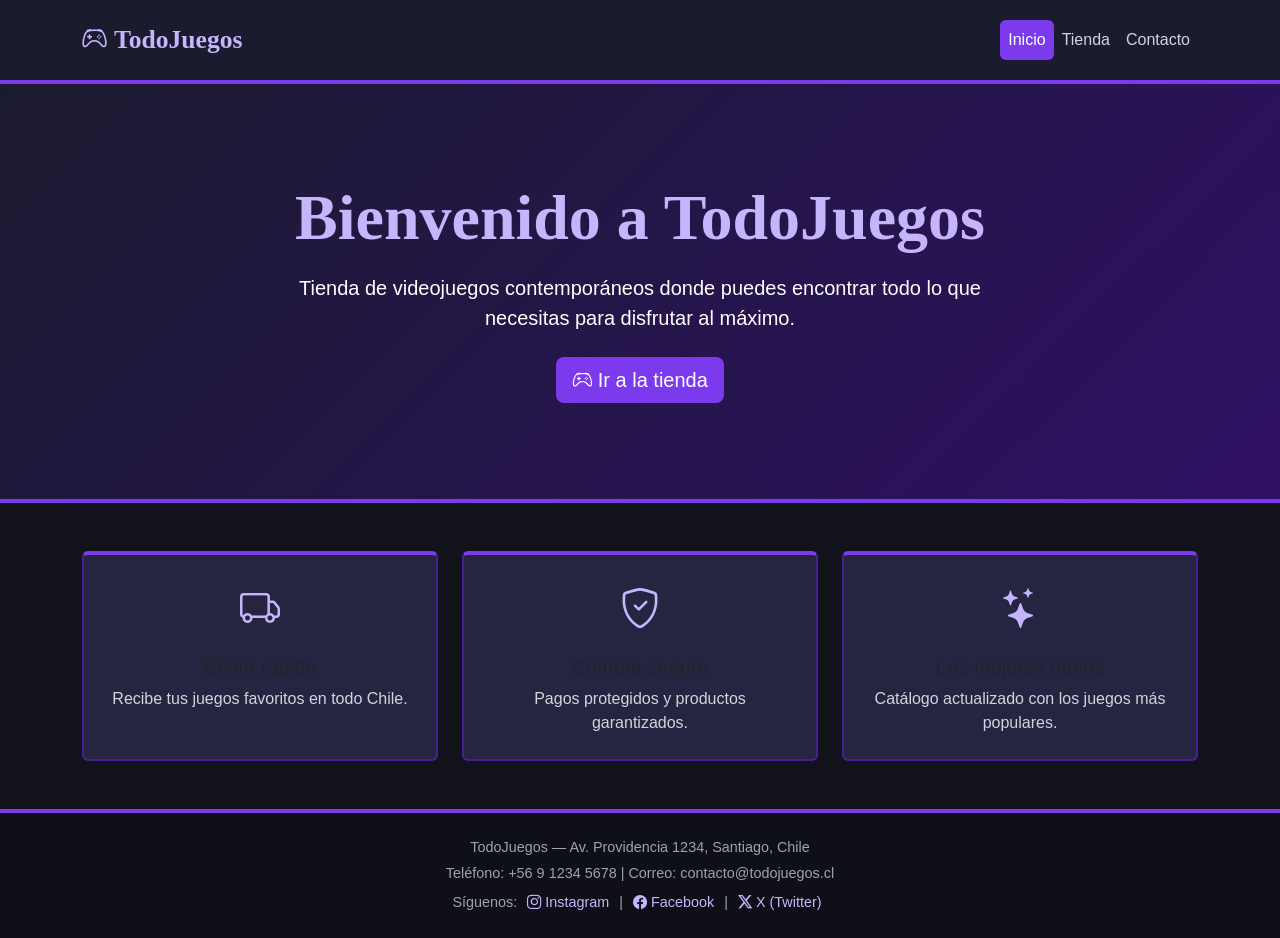
<file: inicio.html>
<!DOCTYPE html>
<html lang="es">
<head>
    <meta charset="UTF-8">
    <meta name="viewport" content="width=device-width, initial-scale=1.0">
    <title>TodoJuegos — Bienvenido</title>

    <link
        href="https://cdn.jsdelivr.net/npm/bootstrap@5.3.3/dist/css/bootstrap.min.css"
        rel="stylesheet"
        integrity="sha384-QWTKZyjpPEjISv5WaRU9OFeRpok6YctnYmDr5pNlyT2bRjXh0JMhjY6hW+ALEwIH"
        crossorigin="anonymous">
    <link rel="stylesheet"
          href="https://cdn.jsdelivr.net/npm/bootstrap-icons@1.11.3/font/bootstrap-icons.min.css">
    <link rel="stylesheet" href="assets/css/estilos.css">
</head>
<body>

    <nav class="navbar navbar-expand-lg navbar-dark py-3">
        <div class="container">
            <a class="navbar-brand fw-bold" href="inicio.html">
                <i class="bi bi-controller"></i> TodoJuegos
            </a>
            <button class="navbar-toggler" type="button" data-bs-toggle="collapse"
                    data-bs-target="#menu" aria-controls="menu"
                    aria-expanded="false" aria-label="Abrir menú">
                <span class="navbar-toggler-icon"></span>
            </button>
            <div class="collapse navbar-collapse" id="menu">
                <ul class="navbar-nav ms-auto">
                    <li class="nav-item"><a class="nav-link active" href="inicio.html">Inicio</a></li>
                    <li class="nav-item"><a class="nav-link" href="index.html">Tienda</a></li>
                    <li class="nav-item"><a class="nav-link" href="index.html#contacto">Contacto</a></li>
                </ul>
            </div>
        </div>
    </nav>

    <header class="hero text-center text-white py-5">
        <div class="container py-5">
            <h1 class="display-3 fw-bold mb-3">Bienvenido a TodoJuegos</h1>
            <p class="lead mx-auto mb-4" style="max-width: 700px;">
                Tienda de videojuegos contemporáneos donde puedes encontrar todo
                lo que necesitas para disfrutar al máximo.
            </p>
            <a href="index.html" class="btn btn-comprar btn-lg">
                <i class="bi bi-controller"></i> Ir a la tienda
            </a>
        </div>
    </header>

    <main class="container my-5">
        <div class="row g-4 text-center">
            <div class="col-12 col-md-4">
                <div class="card card-producto h-100 p-4">
                    <i class="bi bi-truck fs-1 mb-3" style="color: var(--morado-claro);"></i>
                    <h2 class="h5">Envío rápido</h2>
                    <p class="card-text">Recibe tus juegos favoritos en todo Chile.</p>
                </div>
            </div>
            <div class="col-12 col-md-4">
                <div class="card card-producto h-100 p-4">
                    <i class="bi bi-shield-check fs-1 mb-3" style="color: var(--morado-claro);"></i>
                    <h2 class="h5">Compra segura</h2>
                    <p class="card-text">Pagos protegidos y productos garantizados.</p>
                </div>
            </div>
            <div class="col-12 col-md-4">
                <div class="card card-producto h-100 p-4">
                    <i class="bi bi-stars fs-1 mb-3" style="color: var(--morado-claro);"></i>
                    <h2 class="h5">Los mejores títulos</h2>
                    <p class="card-text">Catálogo actualizado con los juegos más populares.</p>
                </div>
            </div>
        </div>
    </main>

    <footer class="text-center py-4 mt-5 pie">
        <div class="container">
            <p class="mb-1">TodoJuegos — Av. Providencia 1234, Santiago, Chile</p>
            <p class="mb-2">Teléfono: +56 9 1234 5678 | Correo: contacto@todojuegos.cl</p>
            <p class="mb-0">
                Síguenos:
                <a href="https://instagram.com" target="_blank" rel="noopener">
                    <i class="bi bi-instagram"></i> Instagram</a> |
                <a href="https://facebook.com" target="_blank" rel="noopener">
                    <i class="bi bi-facebook"></i> Facebook</a> |
                <a href="https://twitter.com" target="_blank" rel="noopener">
                    <i class="bi bi-twitter-x"></i> X (Twitter)</a>
            </p>
        </div>
    </footer>

    <script
        src="https://cdn.jsdelivr.net/npm/bootstrap@5.3.3/dist/js/bootstrap.bundle.min.js"
        integrity="sha384-YvpcrYf0tY3lHB60NNkmXc5s9fDVZLESaAA55NDzOxhy9GkcIdslK1eN7N6jIeHz"
        crossorigin="anonymous"></script>
</body>
</html>
</file>
<file: assets/css/estilos.css>
/* Paleta de colores del sitio */
:root {
    --fondo:        #12121a;
    --fondo-panel:  #1b1b2f;
    --fondo-card:   #252542;
    --morado:       #7c3aed;
    --morado-claro: #c4b5fd;
    --morado-borde: #4c1d95;
    --texto:        #e8e8e8;
    --texto-suave:  #d1d5db;
    --amarillo:     #fbbf24;
}

body {
    background-color: var(--fondo);
    color: var(--texto);
    font-family: Arial, Helvetica, sans-serif;
}

/* Barra de navegacion */
.navbar {
    background-color: var(--fondo-panel);
    border-bottom: 4px solid var(--morado);
}

.navbar-brand {
    font-family: Georgia, "Times New Roman", serif;
    color: var(--morado-claro) !important;
    font-size: 1.6rem;
}

.navbar-dark .navbar-nav .nav-link {
    color: var(--texto-suave);
    border-radius: 6px;
    transition: background-color .2s ease, color .2s ease;
}

.navbar-dark .navbar-nav .nav-link:hover,
.navbar-dark .navbar-nav .nav-link.active {
    background-color: var(--morado);
    color: #fff;
}

.btn-carrito {
    color: var(--morado-claro);
    border: 1px solid var(--morado-borde);
}
.btn-carrito:hover {
    background-color: var(--morado);
    color: #fff;
}

/* Cabecera */
.hero {
    background: linear-gradient(135deg, #1b1b2f 0%, #2e1064 100%);
    border-bottom: 4px solid var(--morado);
}
.hero h1 {
    font-family: Georgia, "Times New Roman", serif;
    color: var(--morado-claro);
}

/* Productos */
.titulo-seccion {
    color: var(--morado-claro);
    padding-bottom: .5rem;
    border-bottom: 2px solid var(--morado);
}

.card-producto {
    position: relative;
    background-color: var(--fondo-card);
    border: 2px solid var(--morado-borde);
    border-top: 4px solid var(--morado);
    transition: transform .2s ease, box-shadow .2s ease;
}

/* Boton para eliminar un juego del catalogo */
.btn-eliminar-juego {
    position: absolute;
    top: 10px;
    right: 10px;
    z-index: 3;
    width: 30px;
    height: 30px;
    border: none;
    border-radius: 50%;
    background: rgba(15, 15, 24, .75);
    color: #f87171;
    display: flex;
    align-items: center;
    justify-content: center;
}
.btn-eliminar-juego:hover {
    background: #dc2626;
    color: #fff;
}

/* Paneles de formularios (administrar catalogo y contacto) */
.panel-form {
    background-color: var(--fondo-card);
    border: 2px solid var(--morado-borde);
    border-radius: 8px;
}
.panel-form .form-label {
    color: var(--texto-suave);
}
.card-producto:hover {
    transform: translateY(-6px);
    box-shadow: 0 10px 25px rgba(124, 58, 237, .35);
}
.card-producto .card-img-top {
    height: 220px;
    object-fit: cover;
    border-bottom: 3px solid var(--morado);
}
.card-producto .card-title {
    color: #fff;
}
.card-producto .card-text {
    color: var(--texto-suave);
}
.precio {
    color: var(--amarillo);
    font-size: 1.1rem;
}

.badge-categoria {
    background-color: var(--morado-borde);
    color: var(--morado-claro);
}

.btn-agregar {
    background-color: var(--morado);
    color: #fff;
    border: none;
}
.btn-agregar:hover {
    background-color: #6d28d9;
    color: #fff;
}

/* Carrito */
.offcanvas {
    background-color: var(--fondo-panel);
    color: var(--texto);
}
.item-carrito {
    border-bottom: 1px solid var(--morado-borde);
}
.btn-quitar {
    color: #f87171;
    border: none;
    background: transparent;
}
.btn-quitar:hover {
    color: #fff;
    background-color: #dc2626;
}
.btn-comprar {
    background-color: var(--morado);
    color: #fff;
    border: none;
}
.btn-comprar:hover {
    background-color: #6d28d9;
    color: #fff;
}

/* Pie de pagina */
.pie {
    background-color: #0f0f18;
    color: #9ca3af;
    border-top: 4px solid var(--morado);
    font-size: .9rem;
}
.pie a {
    color: var(--morado-claro);
    text-decoration: none;
    padding: 2px 6px;
}
.pie a:hover {
    color: #fff;
    background-color: var(--morado);
    border-radius: 4px;
}
</file>
